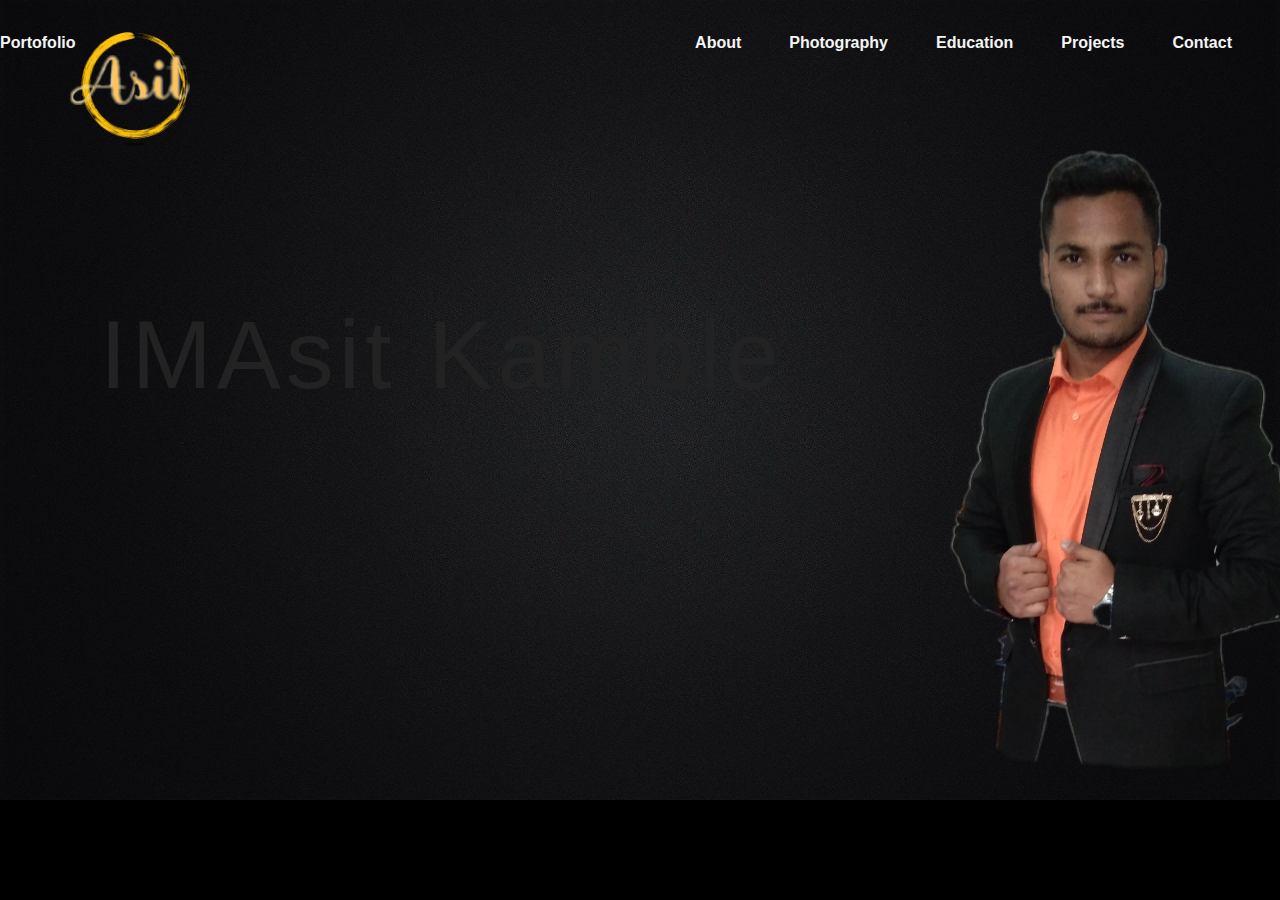
<file: index.html>
<!DOCTYPE html>
<html>
    <title>Asit Portofolio</title>
    <head>
         <link rel="stylesheet" type="text/css" href="Photography.html">
         <link rel="stylesheet" type="text/css" href="Education.html">
         <link rel="stylesheet" type="text/css" href="colour.css">
    </head>
        <body>
            
            <h4><span>I</span>M<span>Asit Kamble</span></h4>
            
            <div id='navbar'>
                <ul>
                    <li><a href="#">Portofolio</a></li>
                    <li><a href="About.html">About</a></li>
                    <li><a href="Photography.html">Photography</a></li>
                    <li><a href="Education.html">Education</a></li>
                    <li><a href="Project.html">Projects</a></li>
                    <li><a href="Contact.html">Contact</a></li>
                </ul>
            </div>

        </body>
</html>
</file>
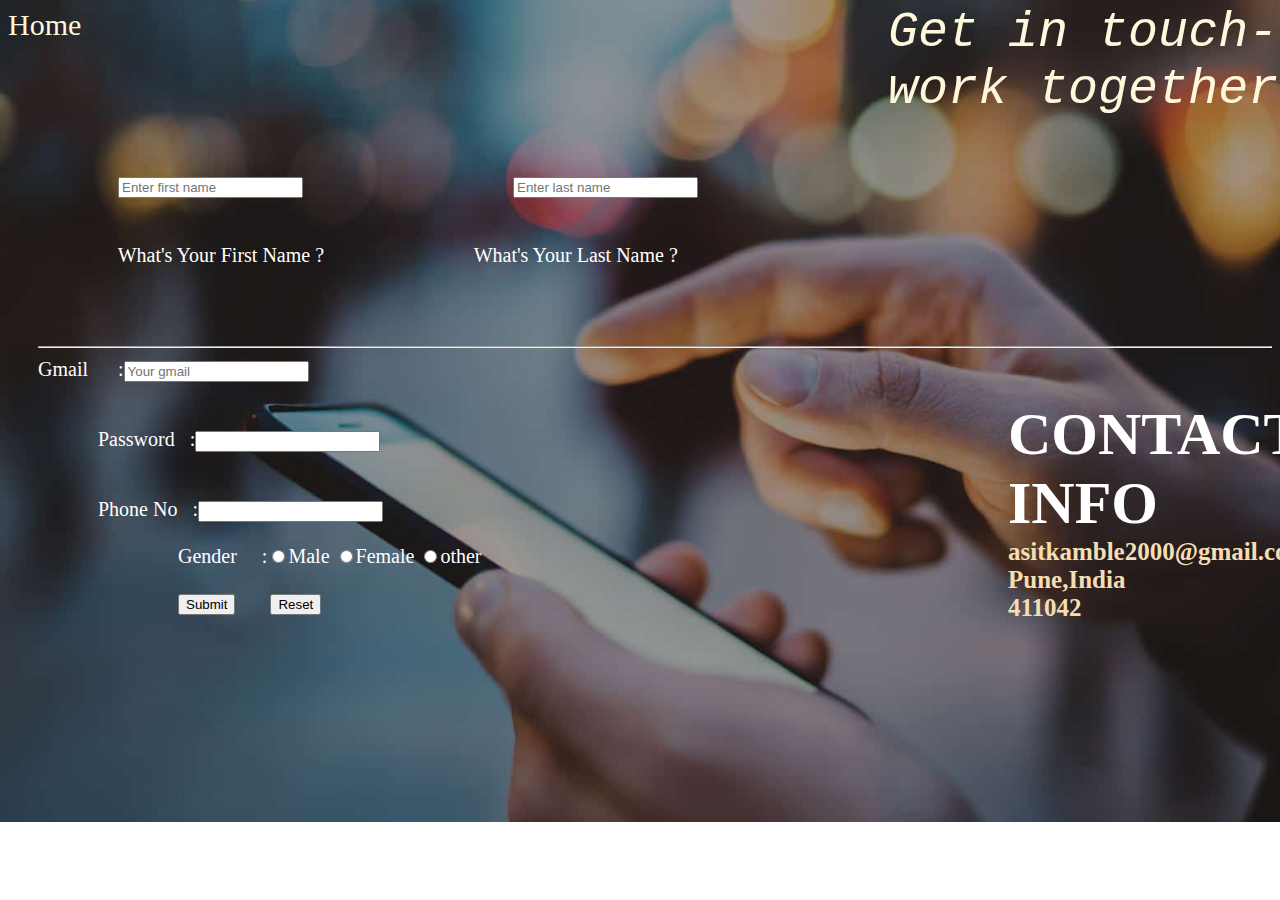
<file: Contact.html>
<!DOCTYPE html>
<html>
    <title>
        Contact
    </title>
    <head>
        <link rel="stylesheet" type="text/css" href="contact.css">
        <body style="color: cornsilk;">
            <a href="index.html" style="color: cornsilk; font-size: 30px;text-decoration: none;">Home</a>
            <h1 style="font-size: 50px;"></h1>
            <pre>
            <form style="font-size: 20px; font-family: Georgia, 'Times New Roman', Times, serif;margin-left: 30px;
            margin-top: 60px;color: white;">
                <input type="text" placeholder="Enter first name">                                          <input type="text" placeholder="Enter last name"><br><br>
                What's Your First Name ?                              What's Your Last Name ?<br><br>
                <hr>Gmail      :<input type="text" placeholder="Your gmail"><br><br>
            Password   :<input type="password"><br><br>
            Phone No   :<input type="text"><br><br>                            Gender     :<input type="radio" name="Gender">Male <input type="radio" name="Gender">Female <input type="radio" name="Gender">other

                            <button type="submit">Submit</button>       <button type="reset">Reset</button>
                            
            </form>
            </pre>
                <pre style="margin-top: -700px;margin-left: 400px;font-size: 50px;font-style: oblique;">
                Get in touch-let's
                work together.
                </pre>
                <div id="con">
                    <ul>
                        <li>CONTACT INFO</li>
                        <li>asitkamble2000@gmail.com</li>
                        <li>Pune,India 411042</li>
                    </ul>              
                </div>
        </body>
    </head>
</html>
</file>
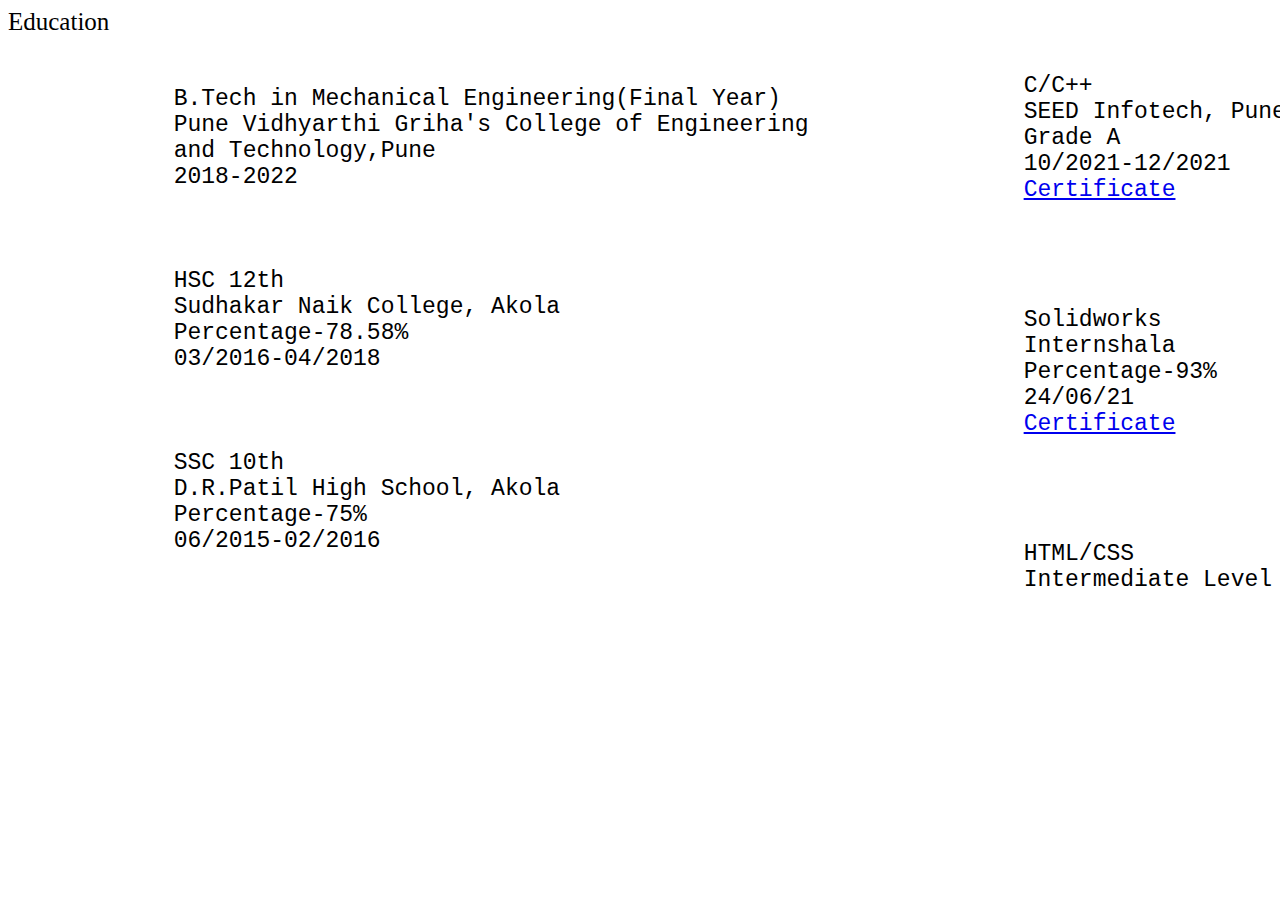
<file: Education.html>
<!DOCTYPE html>
<html>
<title>
    Education
</title>
<head>
    <link rel="stylesheet" type="text/css" href="education.css">

    <body>
        <a href="index.html" style="color:black;font-size: 20px;font-size: 25px;text-decoration: none;">Education</a>
        <pre style="font-size: 23px;margin-top: 50px;color: black;">
            B.Tech in Mechanical Engineering(Final Year)
            Pune Vidhyarthi Griha's College of Engineering 
            and Technology,Pune
            2018-2022



            HSC 12th
            Sudhakar Naik College, Akola
            Percentage-78.58%
            03/2016-04/2018



            SSC 10th
            D.R.Patil High School, Akola
            Percentage-75%
            06/2015-02/2016
        </pre>
        <pre style="font-size: 23px;margin: -530px 850px;color: black;">
            C/C++
            SEED Infotech, Pune
            Grade A
            10/2021-12/2021
            <a href="https://s3.amazonaws.com/procommun/procert/seedinfotech/yqRqaYbKBIeBv9gC_Programming_Satara_Road_Asit_Kamble.pdf">Certificate</a>




            Solidworks
            Internshala
            Percentage-93%
            24/06/21
            <a href="https://trainings.internshala.com/certificate/download/solidworks/coc">Certificate</a>




            HTML/CSS
            Intermediate Level
        </pre>
    </body>
</head>
</html>
</file>
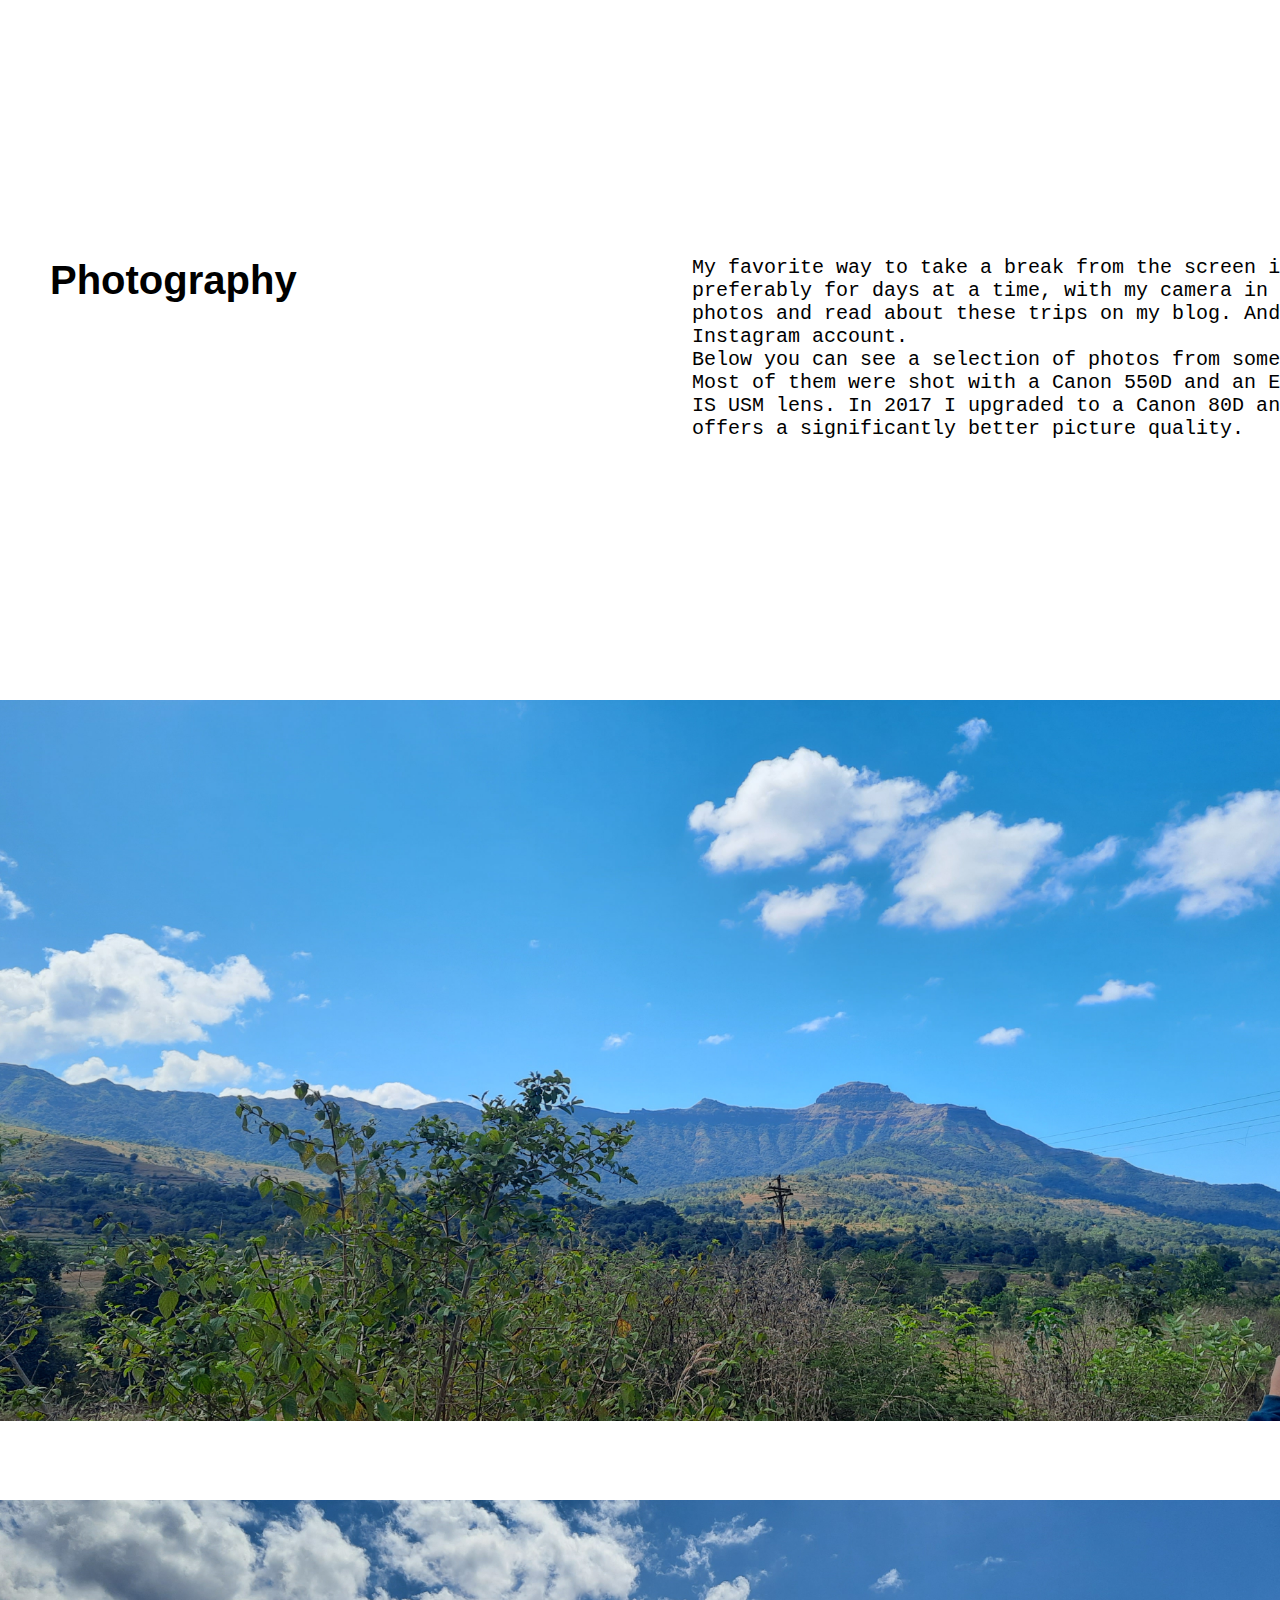
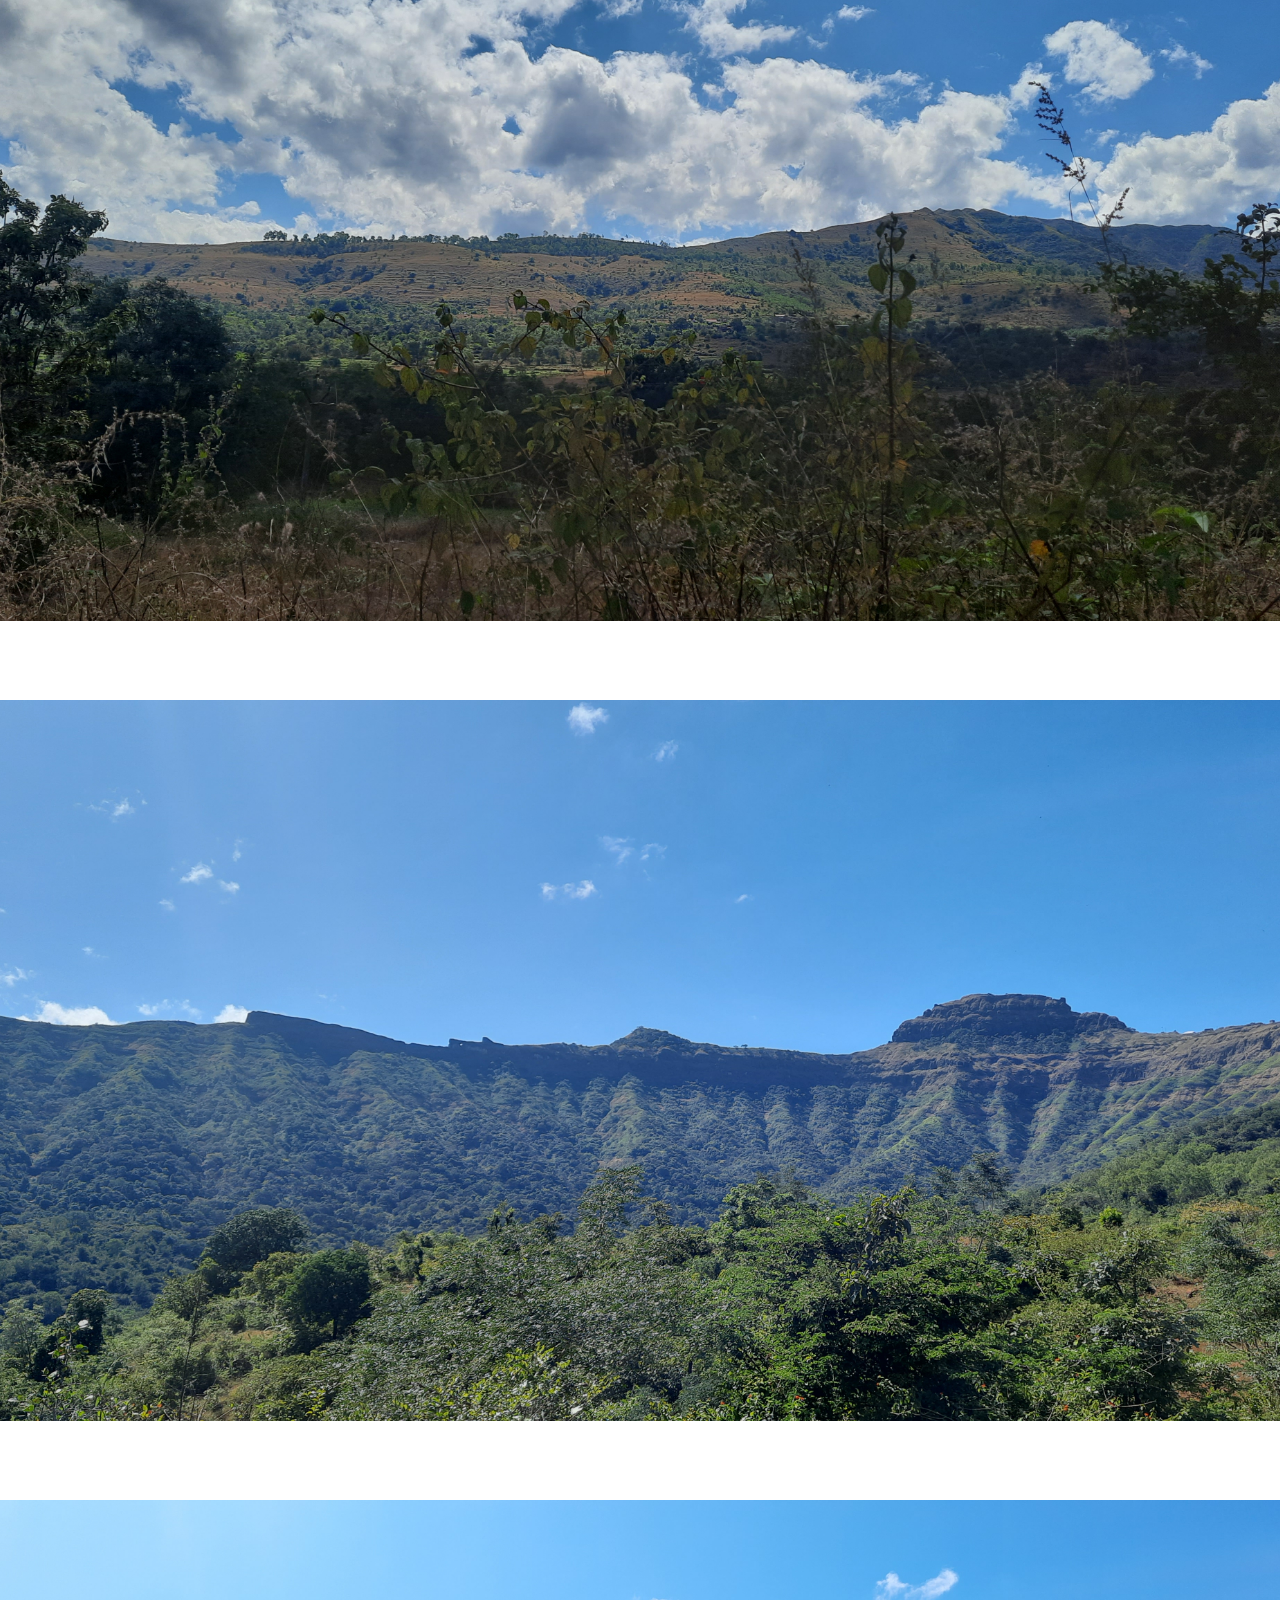
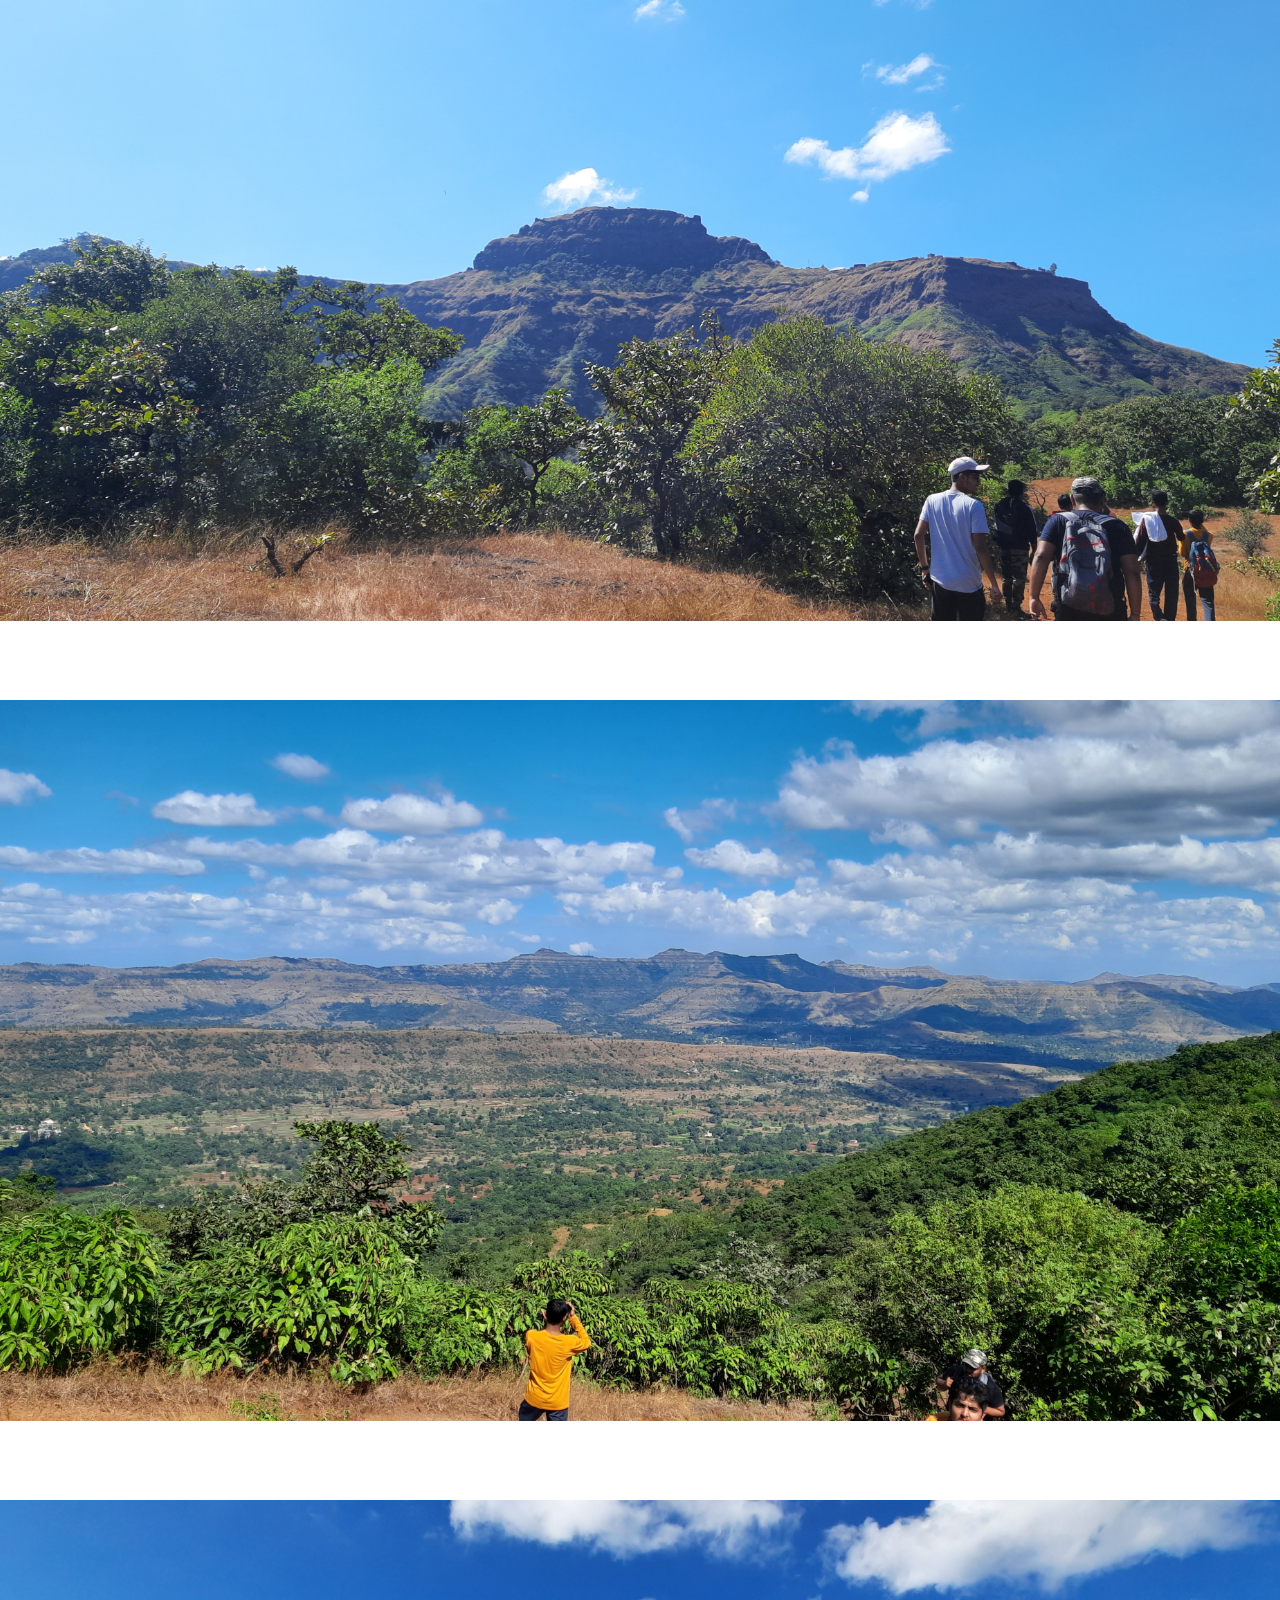
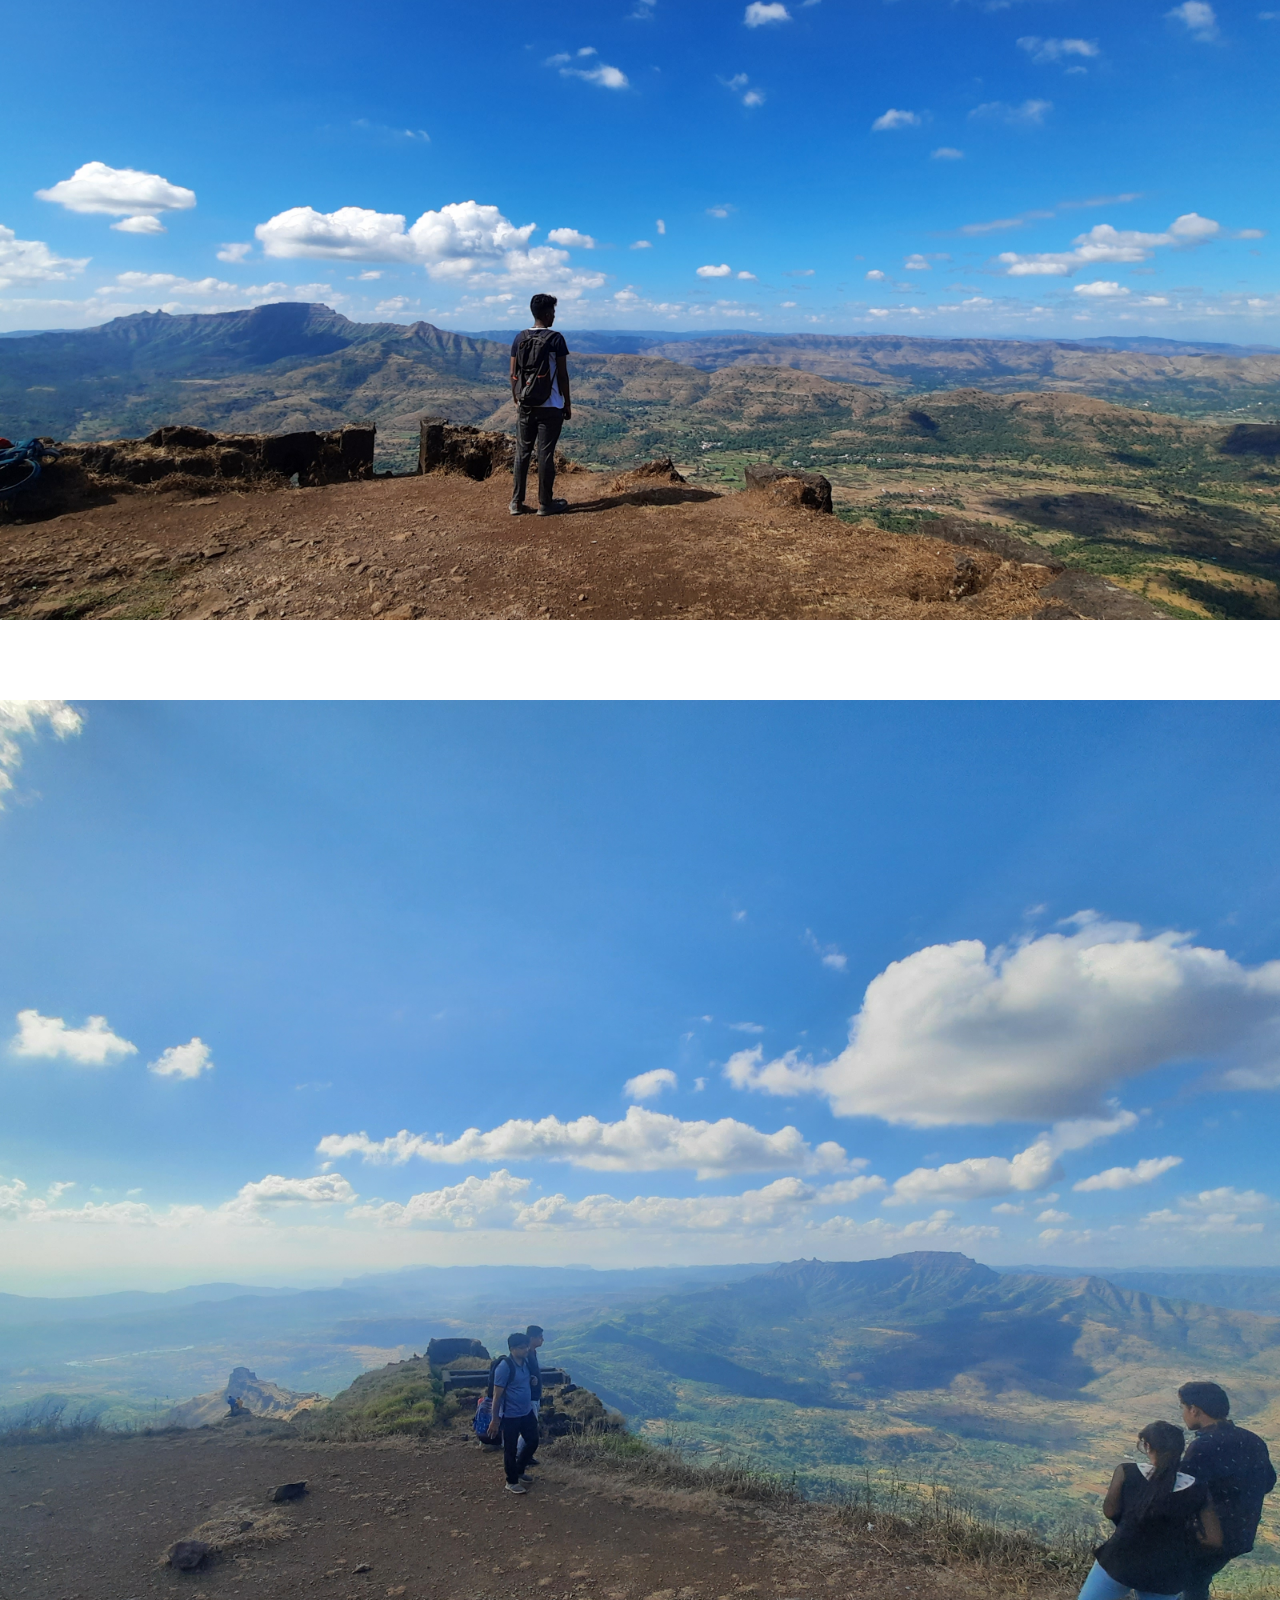
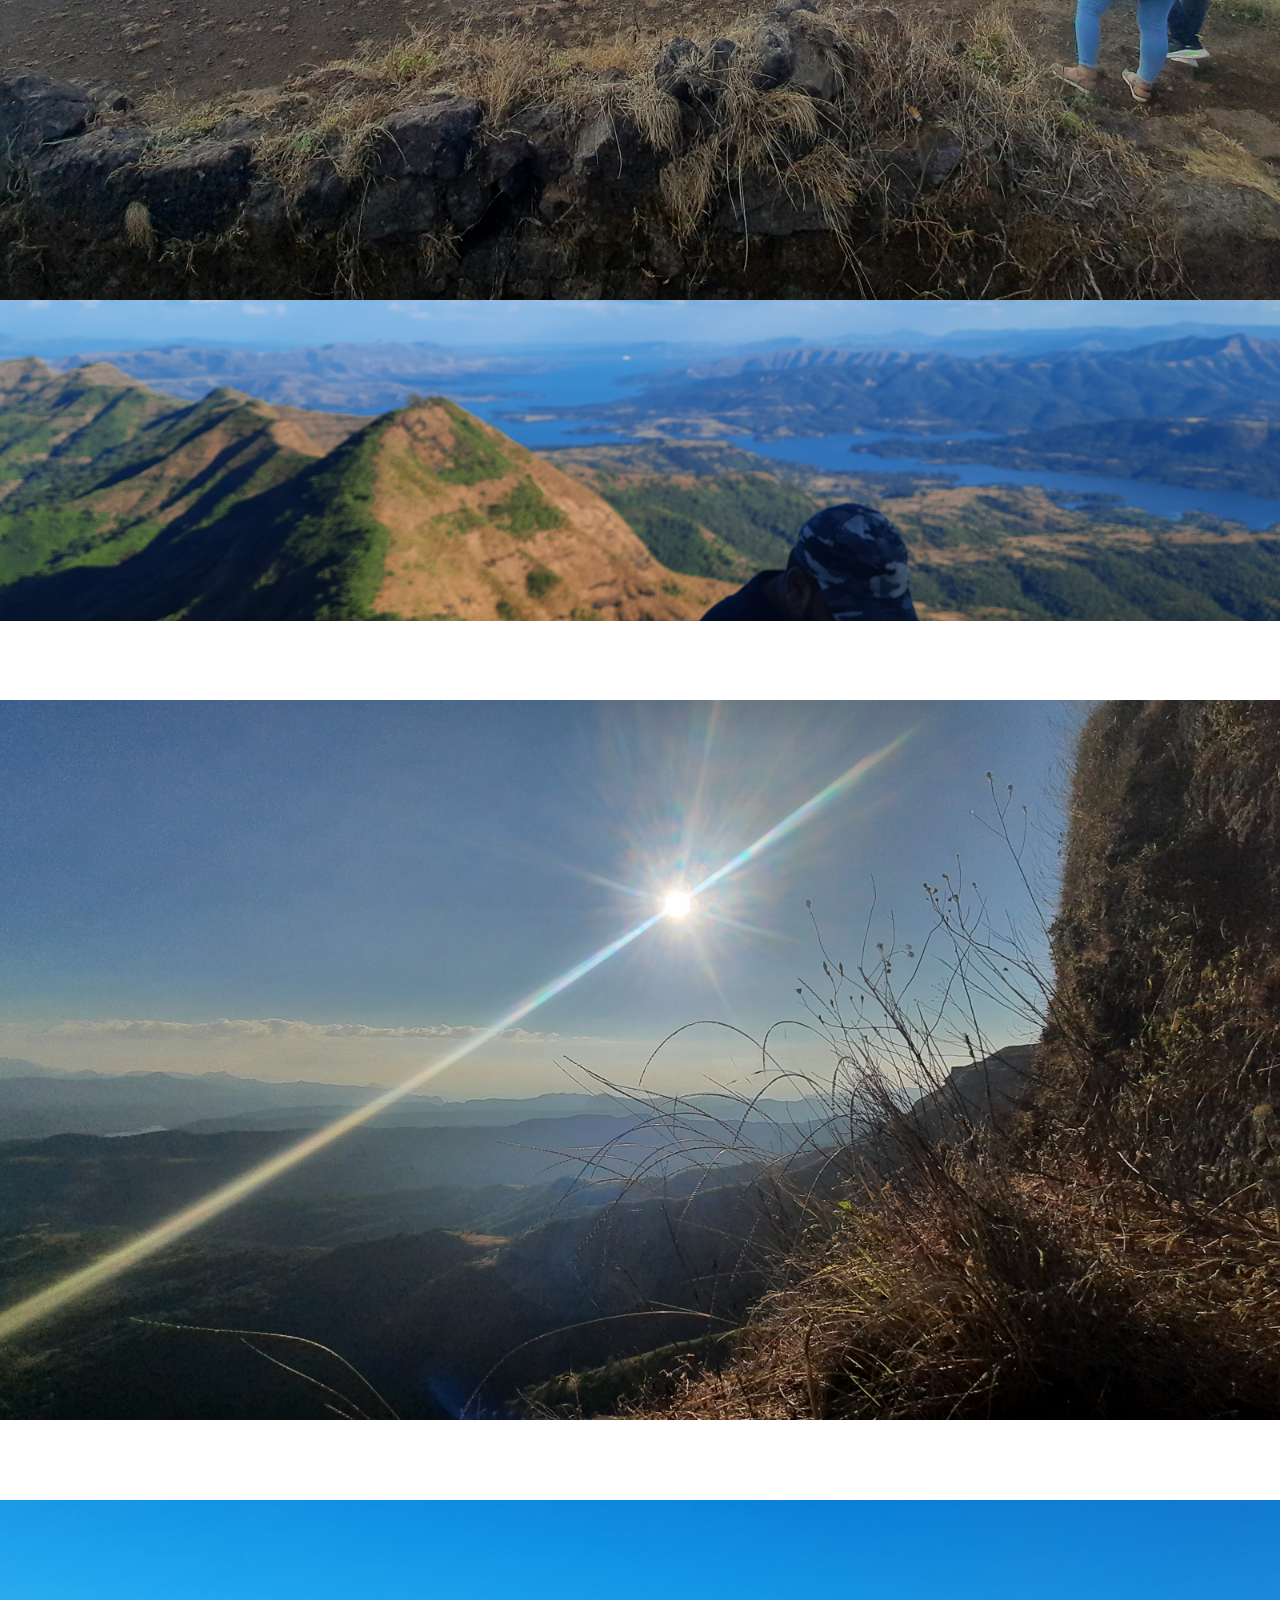
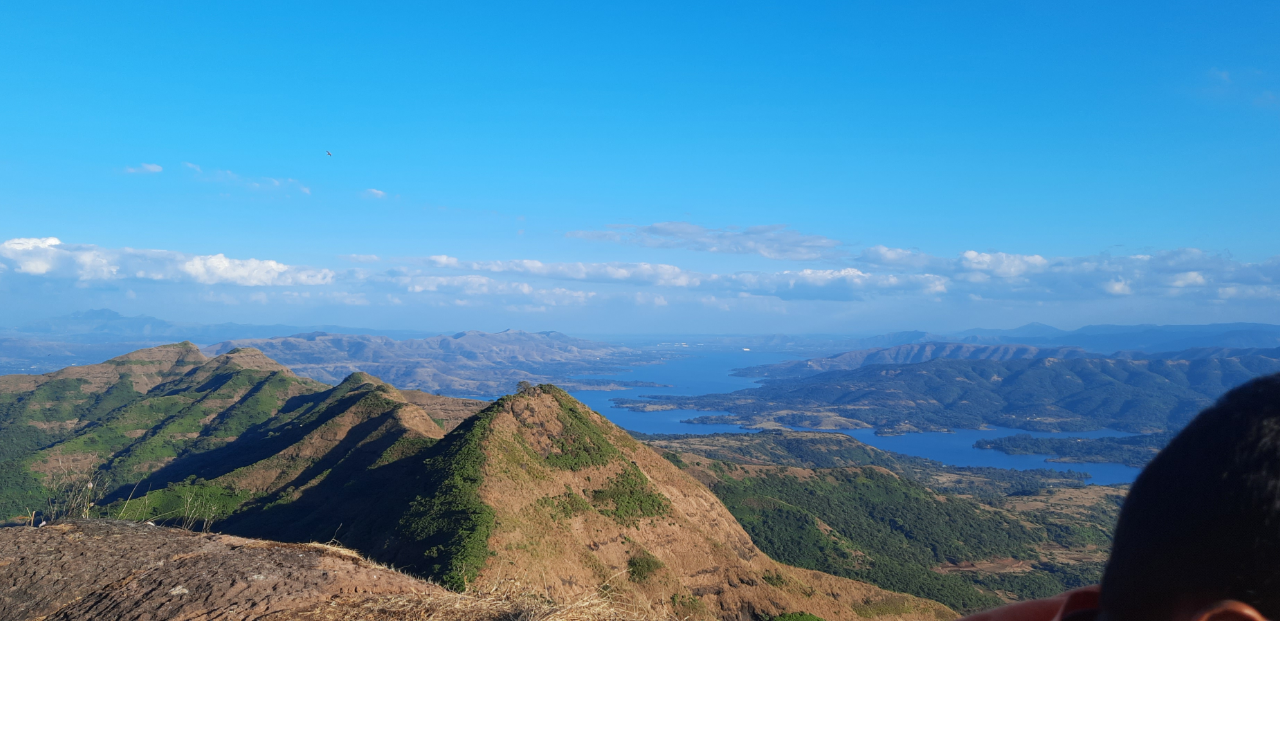
<file: Photography.html>
<!DOCTYPE html>
<html>
    <title>
        Photography
    </title>
    <style>
      
    
    </style>
    <head>
        <link rel="stylesheet" type="text/css" href="Images.css">
        <body class="information">
            <pre>
                My favorite way to take a break from the screen is to get out on my motorbike,
                preferably for days at a time, with my camera in tow. You can check out the 
                photos and read about these trips on my blog. And you can visit my 
                Instagram account.
                Below you can see a selection of photos from some of my travels. 
                Most of them were shot with a Canon 550D and an EF-S 17-85 mm f/4-5.6 
                IS USM lens. In 2017 I upgraded to a Canon 80D and a better lens, which 
                offers a significantly better picture quality.
            </pre>
            <h1 class="pho">Photography</h1>
            <div class="homee" style="color: coral;text-decoration: none;">
            <a href="index.html">Home</a>
            </div>
        </body>
    </head>
</html>
</file>
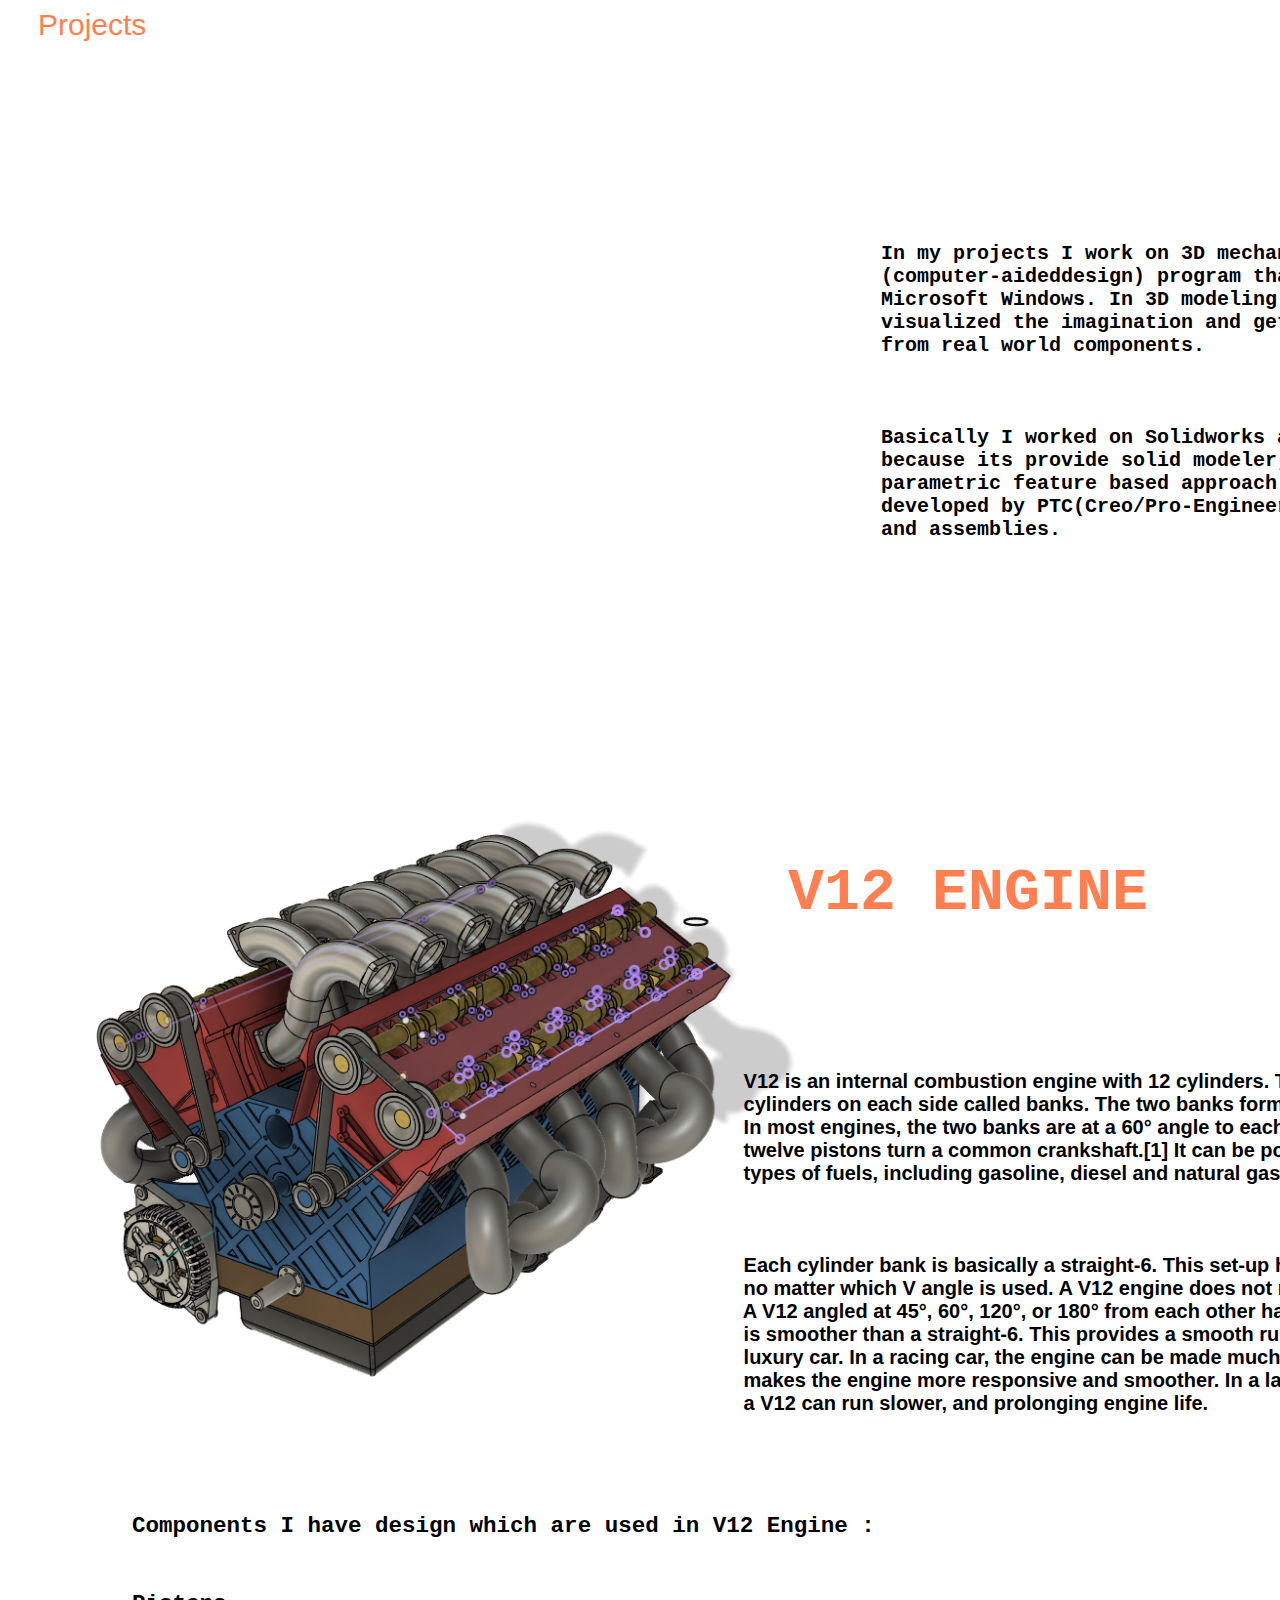
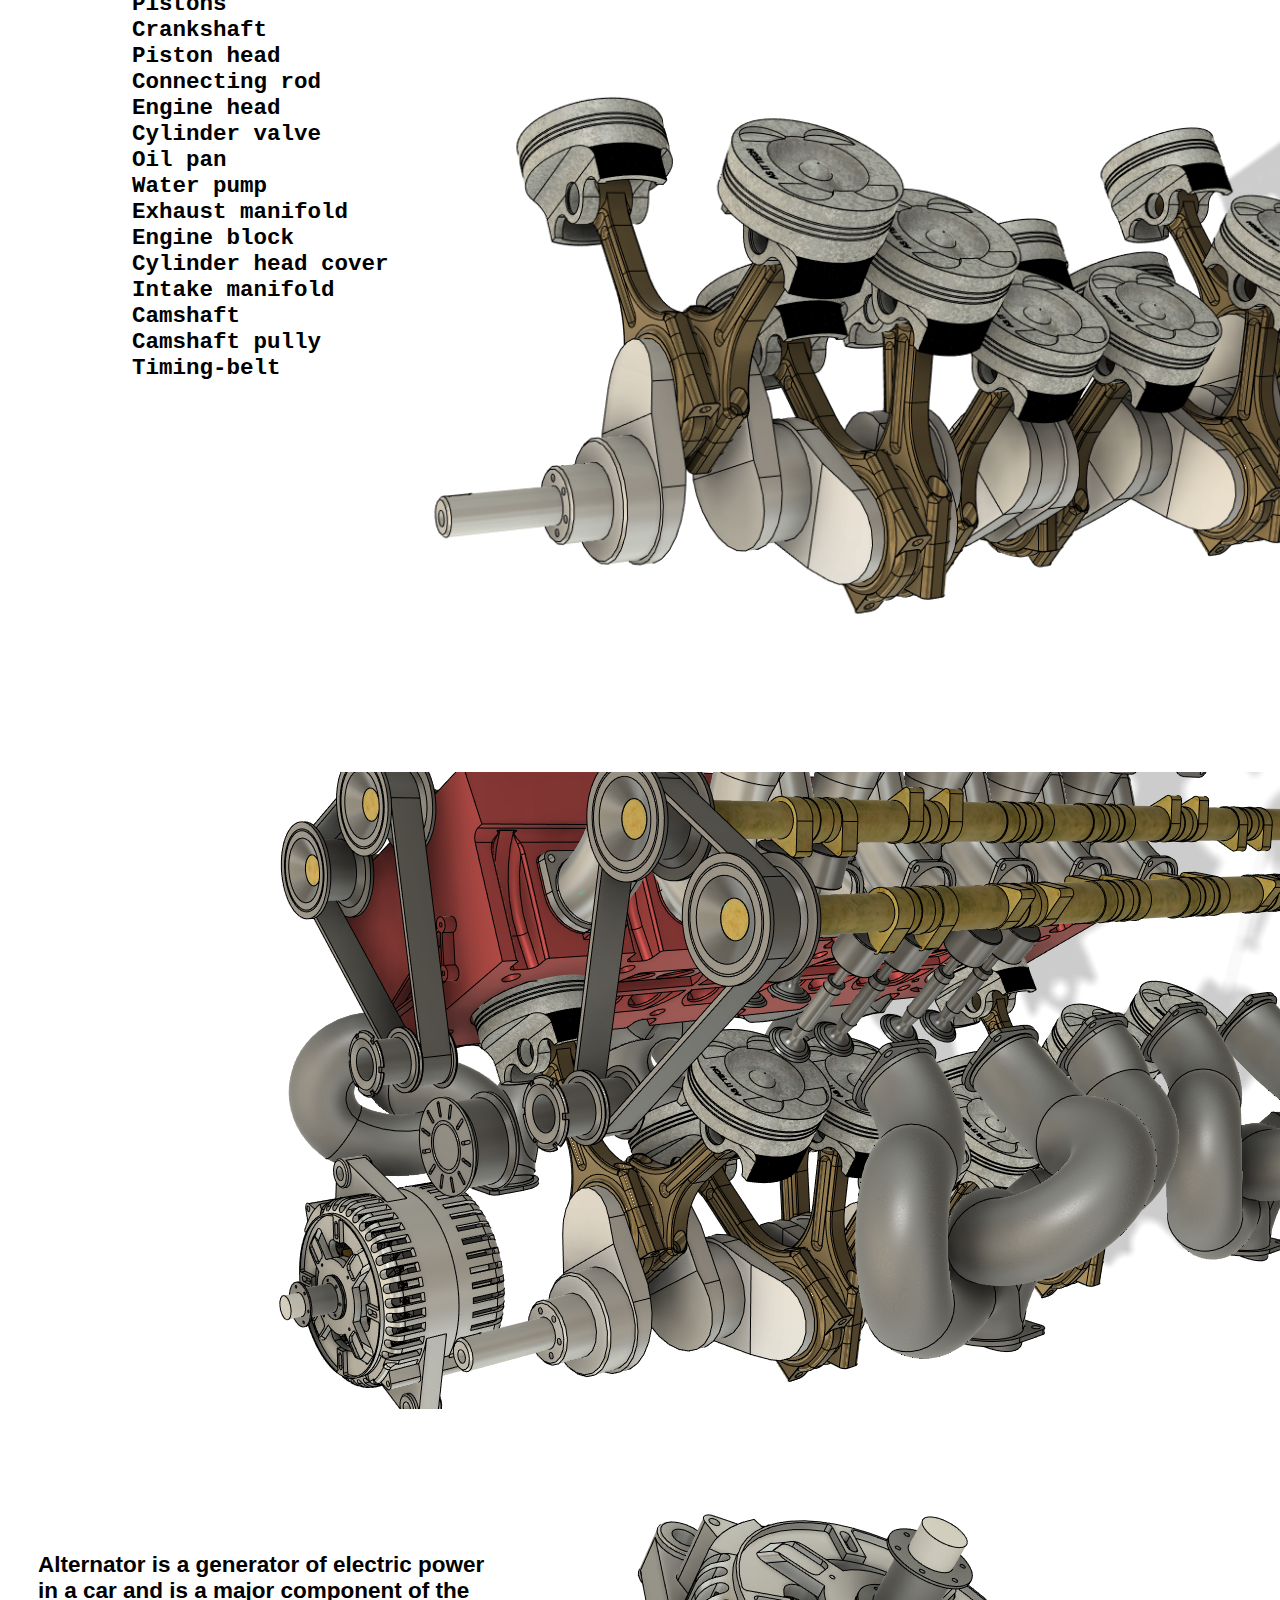
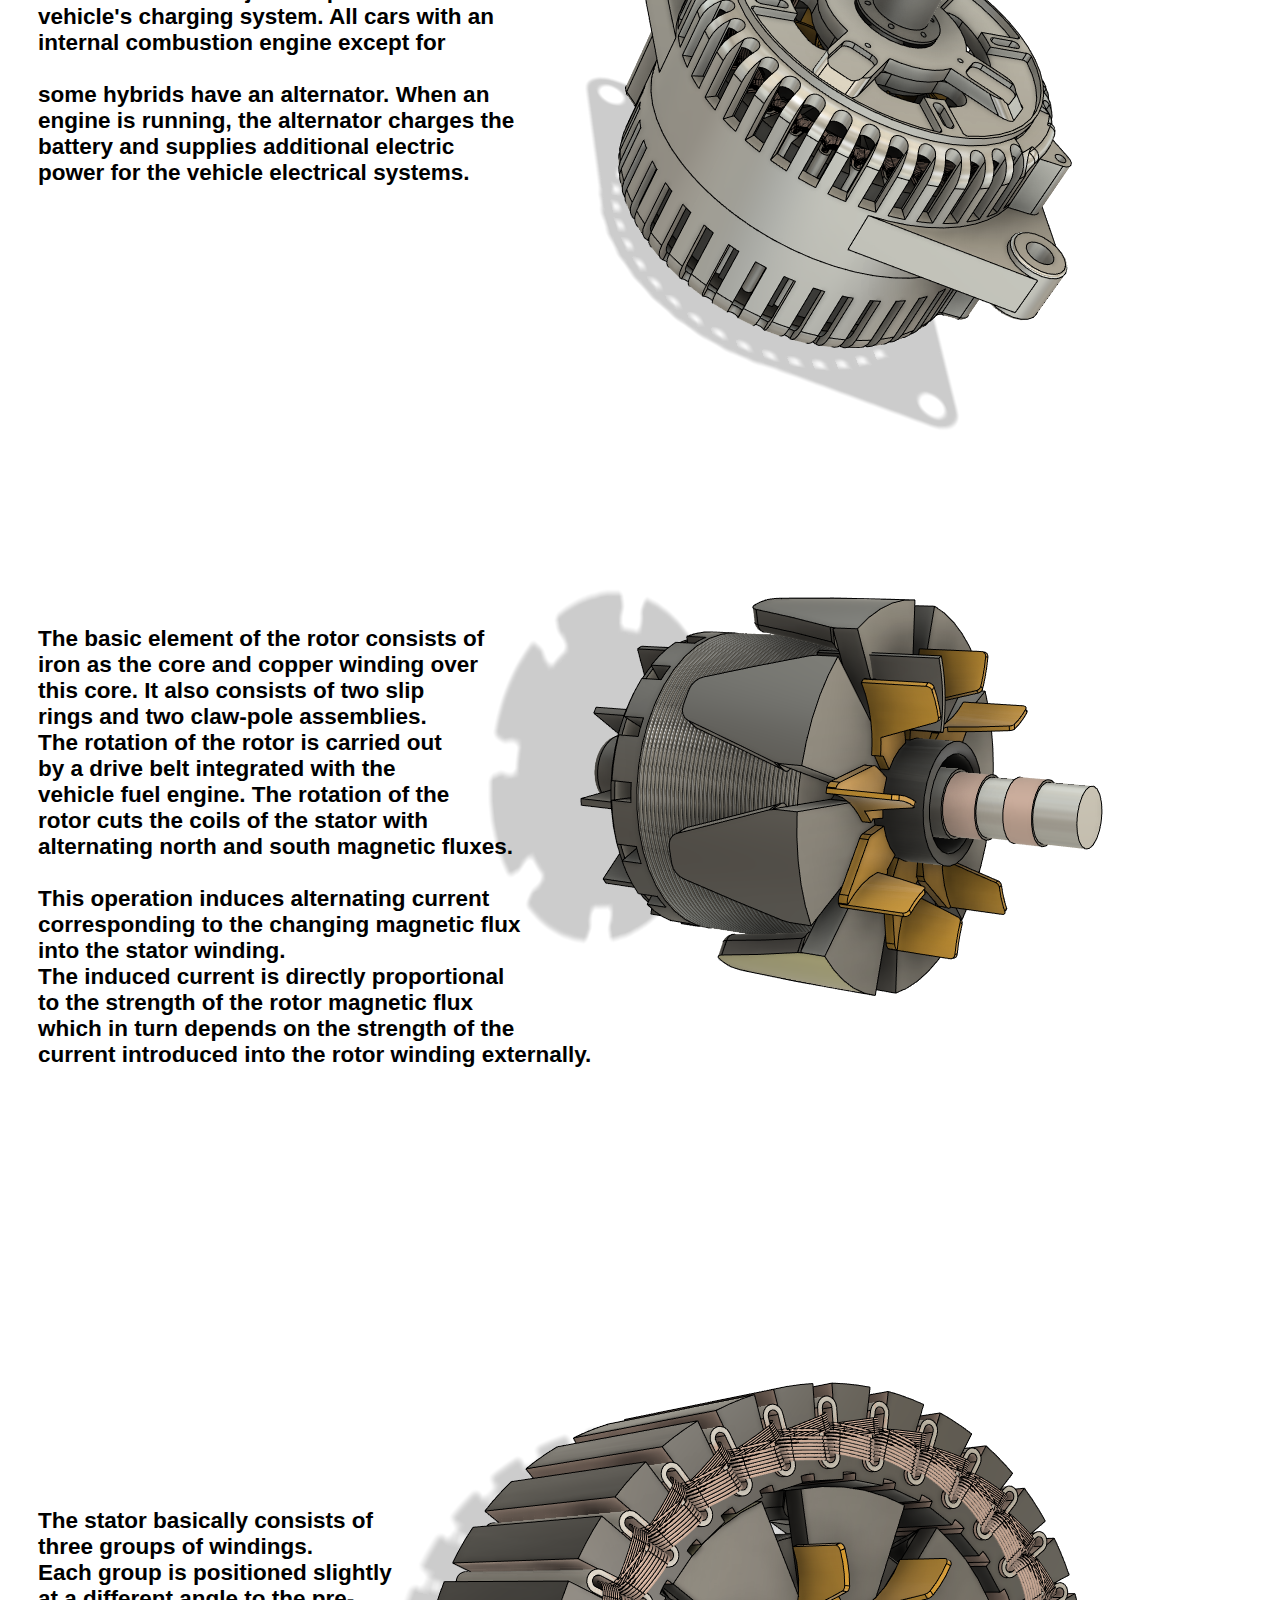
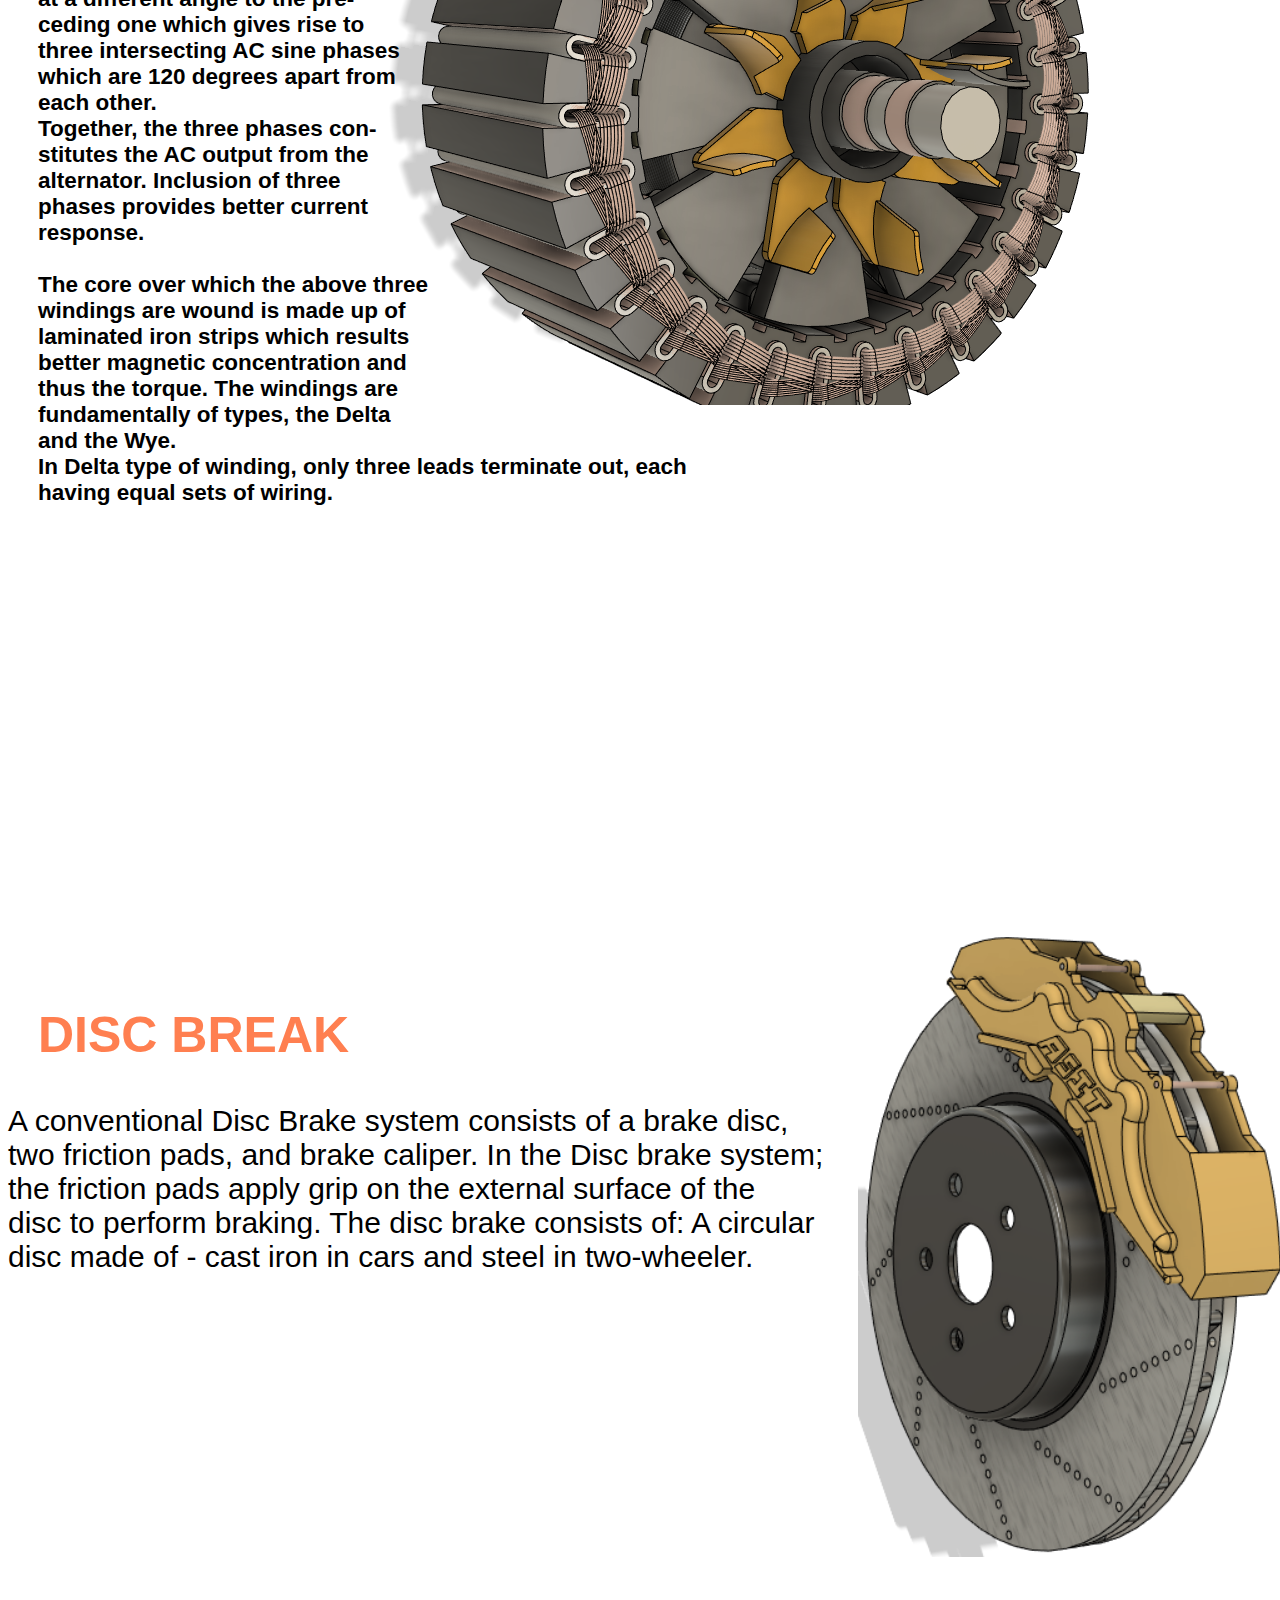
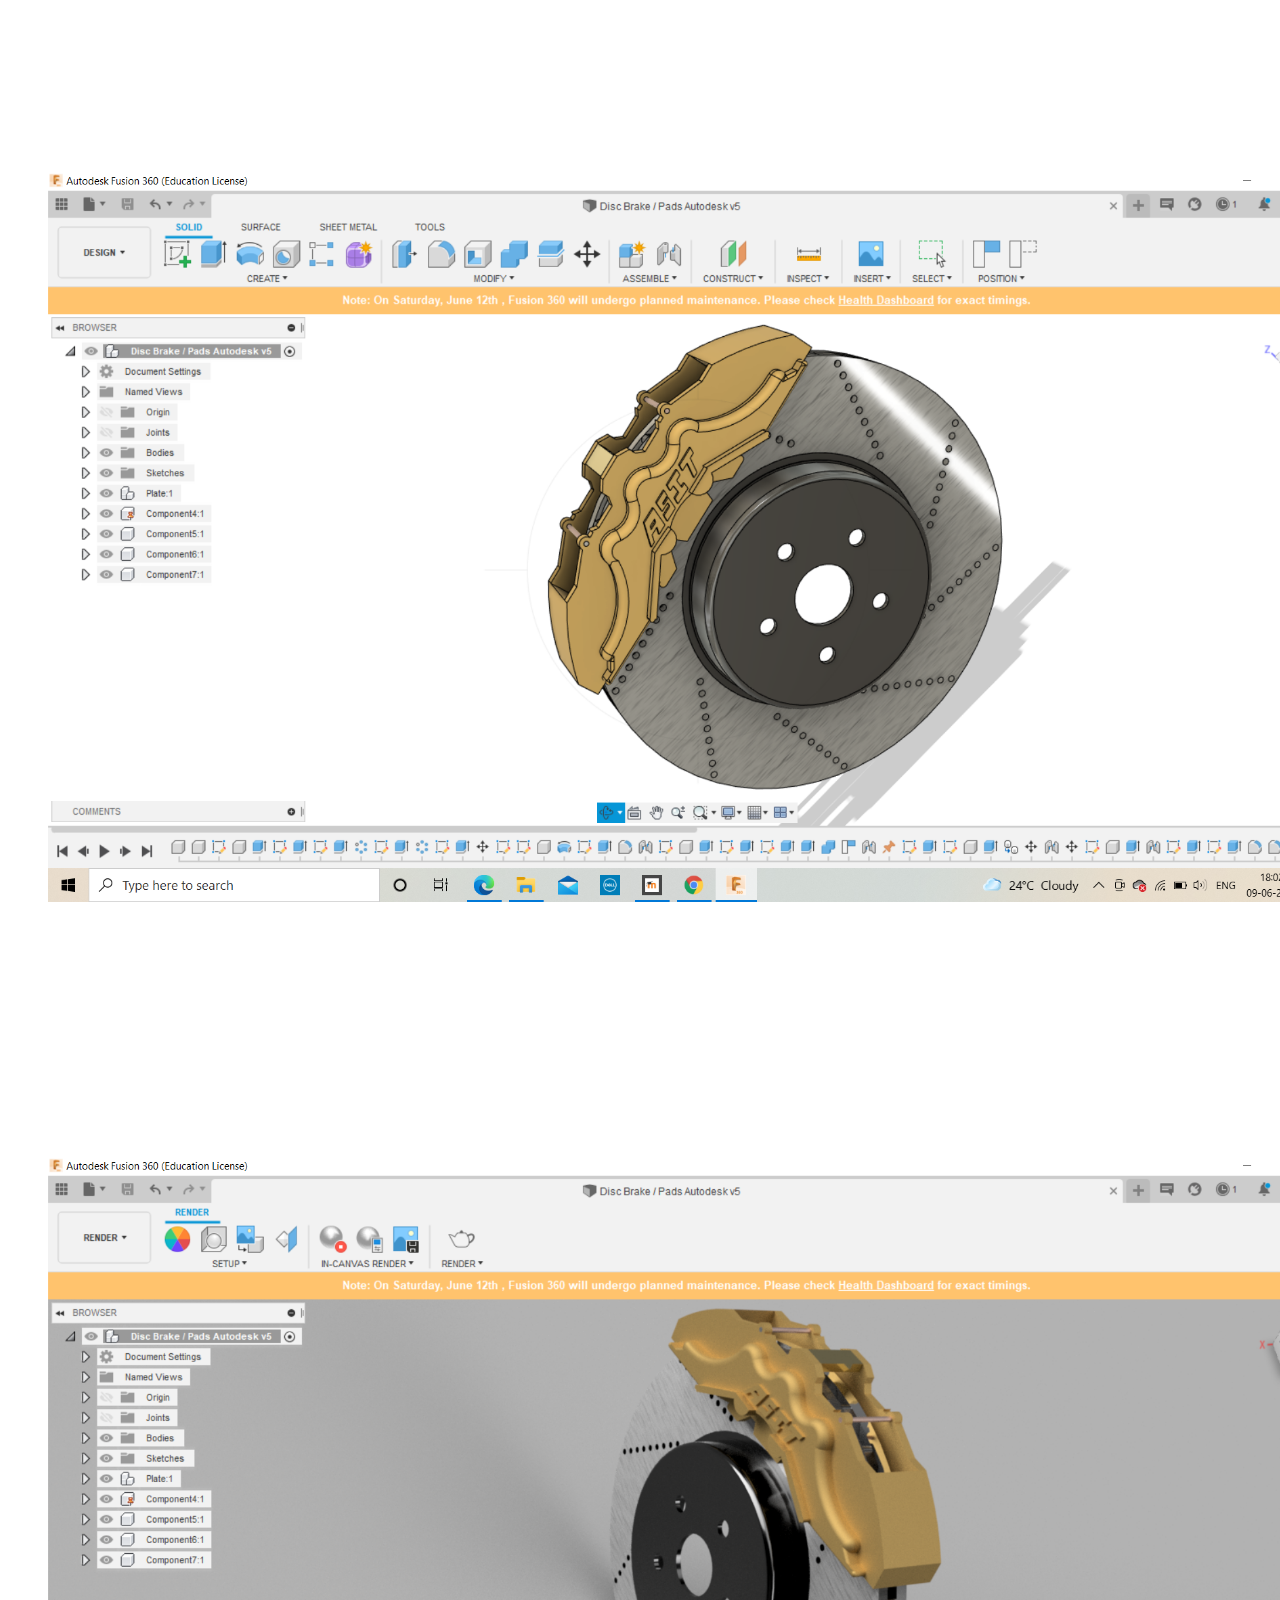
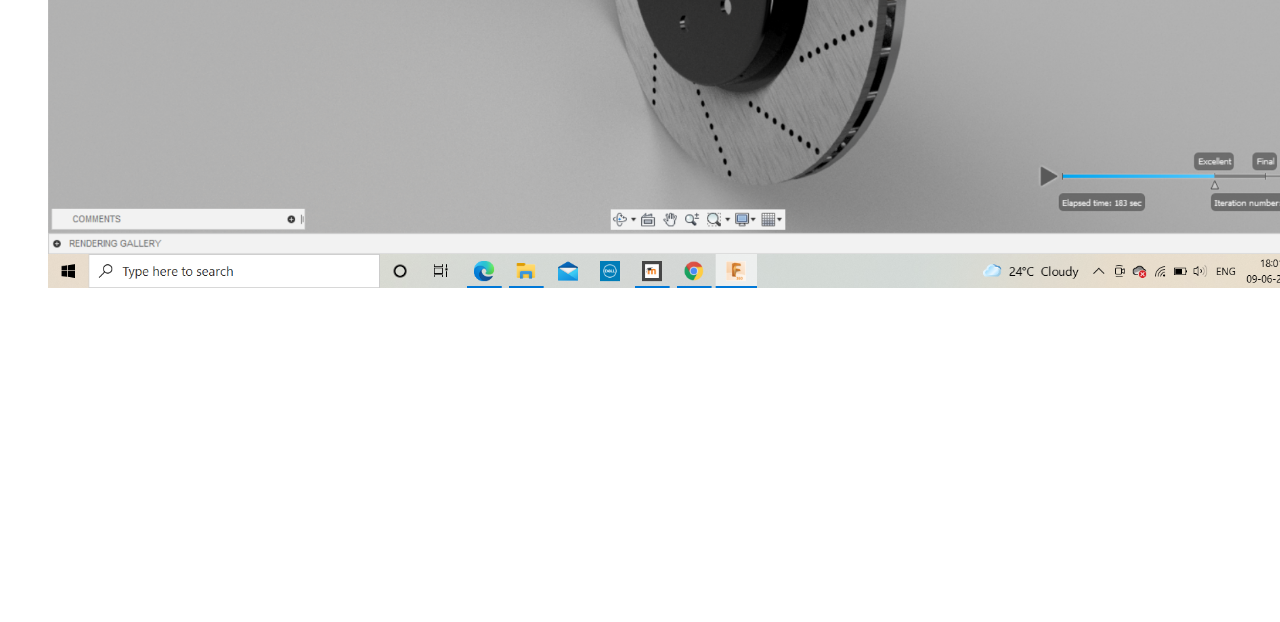
<file: Project.html>
<!DOCTYPE html>
<html>
    <title>
            Project Section
    </title>
    <head>
        <link rel="stylesheet" type="text/css" href="Project.css">
        <body>
            <a href="index.html" style="color: coral; font-family: lacto,sans-serif;padding: 30px;font-size: 30px;text-decoration: none;position: 200px 300px;">
                Projects</a>
                <div class="main">
                    <pre>
                    In my projects I work on 3D mechanical CAD 
                    (computer-aideddesign) program that runs on 
                    Microsoft Windows. In 3D modeling we can easily
                    visualized the imagination and get same results
                    from real world components.
                    


                    Basically I worked on Solidworks and Autodesk Fusion 360 
                    because its provide solid modeler, and utilizes a
                    parametric feature based approach which was initially
                    developed by PTC(Creo/Pro-Engineer) to create models
                    and assemblies.
                     </pre>
                </div>
                <div class="project">
                    <pre>
                        <h2>V12 ENGINE</h2>
                        <h3>
                            V12 is an internal combustion engine with 12 cylinders. The engine has six
                            cylinders on each side called banks. The two banks form a "V" shaped angle.
                            In most engines, the two banks are at a 60° angle to each other. All 
                            twelve pistons turn a common crankshaft.[1] It can be powered by different
                            types of fuels, including gasoline, diesel and natural gas.



                            Each cylinder bank is basically a straight-6. This set-up has perfect balance
                            no matter which V angle is used. A V12 engine does not need balance shafts.
                            A V12 angled at 45°, 60°, 120°, or 180° from each other has even firing and 
                            is smoother than a straight-6. This provides a smooth running engine for a 
                            luxury car. In a racing car, the engine can be made much lighter. This 
                            makes the engine more responsive and smoother. In a large heavy-duty engine,
                            a V12 can run slower, and prolonging engine life.
                        </h3>
                        
                    </pre>
                </div>
                <div class="Com">
                    <h2>
                        <pre>
                        Components I have design which are used in V12 Engine :
    
    
                        Pistons
                        Crankshaft 
                        Piston head
                        Connecting rod
                        Engine head
                        Cylinder valve
                        Oil pan
                        Water pump
                        Exhaust manifold
                        Engine block
                        Cylinder head cover
                        Intake manifold
                        Camshaft
                        Camshaft pully
                        Timing-belt
                        
                        </pre>
                    </h2>>
                    <div class="imge">
                        <img src="project image/V12 Engine 2.1.png">
                        <img src="project image/V12 Engine v21 alternator 1.png">
                        <h2>Alternator is a generator of electric power<br>
                            in a car and is a major component of the<br>
                            vehicle's charging system. All cars with an<br>
                            internal combustion engine except for<br><br>
                            some hybrids have an alternator. When an<br>
                            engine is running, the alternator charges the<br>
                            battery and supplies additional electric<br>
                            power for the vehicle electrical systems.
                        </h2>
                        <img src="project image/V12 Engine v21 alternator rotor.png">
                        <h2>
                            The basic element of the rotor consists of<br>
                            iron as the core and copper winding over<br>
                            this core. It also consists of two slip<br> 
                            rings and two claw-pole assemblies.<br>
                            The rotation of the rotor is carried out<br>
                            by a drive belt integrated with the<br>
                            vehicle fuel engine. The rotation of the<br>
                            rotor cuts the coils of the stator with<br>
                            alternating north and south magnetic fluxes.<br><br>
                            This operation induces alternating current<br>
                            corresponding to the changing magnetic flux<br>
                            into the stator winding.<br>
                            The induced current is directly proportional<br>
                            to the strength of the rotor magnetic flux<br>
                            which in turn depends on the strength of the<br>
                            current introduced into the rotor winding externally.
                        </h2>
                        <img src="project image/V12 Engine v21 alternator stator.png">
                        <h2>
                            The stator basically consists of<br>
                            three groups of windings.<br>
                            Each group is positioned slightly<br>
                            at a different angle to the pre-<br>
                            ceding one which gives rise to<br>
                            three intersecting AC sine phases<br>
                            which are 120 degrees apart from<br>
                            each other.<br>
                            Together, the three phases con-<br>
                            stitutes the AC output from the<br>
                            alternator. Inclusion of three<br>
                            phases provides better current<br>
                            response.<br><br>
                            The core over which the above three<br>
                            windings are wound is made up of<br>
                            laminated iron strips which results<br>
                            better magnetic concentration and<br>
                            thus the torque. The windings are<br>
                            fundamentally of types, the Delta<br>
                            and the Wye.<br>
                            In Delta type of winding, only three leads terminate out, each<br>
                            having equal sets of wiring.
                        </h2>
                    </div>
                </div>
                <div class="discbreak">
                    <h1>DISC BREAK</h1>
                    <p>
                        A conventional Disc Brake system consists of a brake disc,<br>
                        two friction pads, and brake caliper. In the Disc brake system;<br>
                        the friction pads apply grip on the external surface of the<br>
                        disc to perform braking. The disc brake consists of: A circular<br>
                        disc made of - cast iron in cars and steel in two-wheeler.
                    </p>
                    <img src="project image/disc break 1.png" class="1">
                    <img src="project image/disc break 2.png" width="1300px" style="margin: 10px 400px 300px 40px;">
                    <img src="project image/disc break 3.png" width="1300px" style="margin: -50px 400px 300px 40px;">
                </div>
            </body>
    </head>
</html>
</file>
<file: colour.css>
:root{
    --pink: #ff4081;
}
*{
    
    box-sizing: border-box;
    font-family: 'Poppins',sans-serif;
}

body{
    background-color: black;
    background-image: url("logo/2.png"),url("logo/1.png"),url("image/Asit1.png"),url("image/black1.jpg");
    background-size: 120px,130px,350px,cover;
    background-repeat: no-repeat,no-repeat,no-repeat,no-repeat;
    background-position: 70px 55px,70px 20px,950px 150px,0px 0px;
    font-family: lato,sans-serif;
    margin: 00px 0px;
    
}
h1{
    color:white;
}


h2{
    font-size: 1em;
    font-style: italic;
    margin: 0;
    padding: 0;
    text-align: center;
    font-family: 'arial';
    position: absolute;
    top: 30%;
    left: 33.5%;
    transform: translate(-50%);
    color: white;
    background-repeat: no-repeat;
    background-size: 20% 0%;
}
h4{
    color: #222;
    font-size: 6em;
    font-weight: 500;
    margin-top: 300px;
    margin-left: 100px;
    letter-spacing: 5px;
    cursor: pointer;
}
h4 span{
    transition: 0.5s;
}
h4:hover span:nth-child(1)
{
    margin-right: 20px;
}
h4:hover span:nth-child(1):after
{
    content: "'";
}
h4:hover span:nth-child(2)
{
    margin-left: 40px;
}
h4:hover span{
    color: #fff;
    text-shadow: 0 0 10px #fff,
                 0 0 20px #fff,
                 0 0 40px #fff,
                 0 0 80px #fff,
                 0 0 120px #fff,
                 0 0 160px #fff;
}
#navbar{
    width: 100vw;
    background-color: none;
    font-weight: bold;
}

 ul{
    list-style: none;
    margin-top: -520px;
    display: flex;
    justify-content: flex-end;
    align-items: center;
    padding: 1em 0;
    }
 li a{
    text-decoration: none;
    color: whitesmoke;
    padding-right: 3em;
    position: relative;
    transition: all ease-in-out 250ms;
    }
 li a::after{
    content: "";
    position: absolute;
    display: block;
    height: 0.4em;
    width: 0%;
    background-color: var(--pink);
    bottom: -1em;
    transition: all ease-in-out 250ms;
    }
 li a:hover::after{
    width: 60%;

    }
 li a:hover{
    color: var(--pink);
    }
 li:first-child{
    margin-right: auto;
    margin-left: 0em;
    }
</file>
<file: contact.css>
body{
    background-image: url("image/contact-us.jpg");
    background-repeat: no-repeat;
    background-size: cover;
}
#con{
    width: 100%;
    background-color: none;
    font-weight: bold;
}
ul{
    list-style: none;
    padding: 7em 1000px;
    font-size: 25px;
    color:wheat;
}
li:first-child{
    font-size: 60px;
    display: flex;
    color: white;

}
</file>
<file: education.css>
body{
    background-color: white;
    background-repeat: no-repeat;
    background-size: cover;
}
</file>
<file: Images.css>
body{
    background-image: url("photography images/1.jpg"),
    url("photography images/2.jpg"),
    url("photography images/3.jpg"),
    url("photography images/4.jpg"),
    url("photography images/5.jpg"),
    url("photography images/6.jpg"),
    url("photography images/7.jpg"),
    url("photography images/8.jpg"),
    url("photography images/9.jpg"),
    url("photography images/10.jpg");
    background-repeat: no-repeat,no-repeat,no-repeat,no-repeat,no-repeat,no-repeat,no-repeat,no-repeat,no-repeat,no-repeat;
    background-size: 1600px;
    background-position: center 700px,center 1500px,center 2300px,center 3100px,center 3900px,center 4700px,center 5500px,center 6300px,center 7100px,center 7900px;
    margin: 8500px 500px;
    
}
.information{
    margin-top: 20%;
    margin-right: 50%;
    width: 15px;
    font-family: lacto,sans-serif;
    text-decoration: none;
    font-size: 20px;
}
.pho{
    margin-left: -3000%;
    margin-top: -1500%;
}
    

h3{
    margin: 300px 5000px;
}
h1{
    height: 10%;
    margin-top: 200px;
    margin-left: -400px;
}
.homee{
    margin-top: -2400%;
    margin-left: 6000%;
}
a{
    text-decoration: none;
    color: coral;
    width: 20px;
    
}
</file>
<file: Project.css>
body{
    background-image: url("project image/V12\ Engine\ 3.png"),url("project image/V12\ Engine.png");
    background-repeat: no-repeat,no-repeat;
    background-size: 1500px,1500px;
    background-position: 80px 1650px,-350px 800px;

}

.main{
    font-size: 20px;
    font-weight: bold;
    font-family: lacto,sans-serif;
    text-decoration: none;
    margin: 200px 0px 90px 633px;
}
.project{
    font-size: 40px;
    font-weight: bold;
    text-decoration: none;
    color: coral;
    margin: 200px 20px 70px 780px ;
}
.project h3{
    font-size: 20px;
    color: black;
    font-family: lacto,sans-serif;
    font-weight: bold;
    margin-left: -200px;
    margin-top: -20px;
}
.Com{
    color: black;
    font-family: lacto,sans-serif;
    font-weight: bold;
    text-decoration: black;
    font-size: 15px;
    margin: -150px 300px 400px -200px;
}
.imge{
    margin: 300px 300px 800px 200px;
}
.imge img{
    margin-left: 50px;
}
.imge h2{
    margin: -500px -600px 300px 30px;
    font-family: lacto,sans-serif;
}
.discbreak h1{
    color: coral;
    font-family: lacto,sans-serif;
    font-size: 50px;
    margin: -300px 20px 40px 30px;
}
.discbreak p{
    font-family: lacto,sans-serif;
    font-size: 30px;
}
.discbreak img{ 
    margin: -400px 200px 200px 850px;

}
</file>
